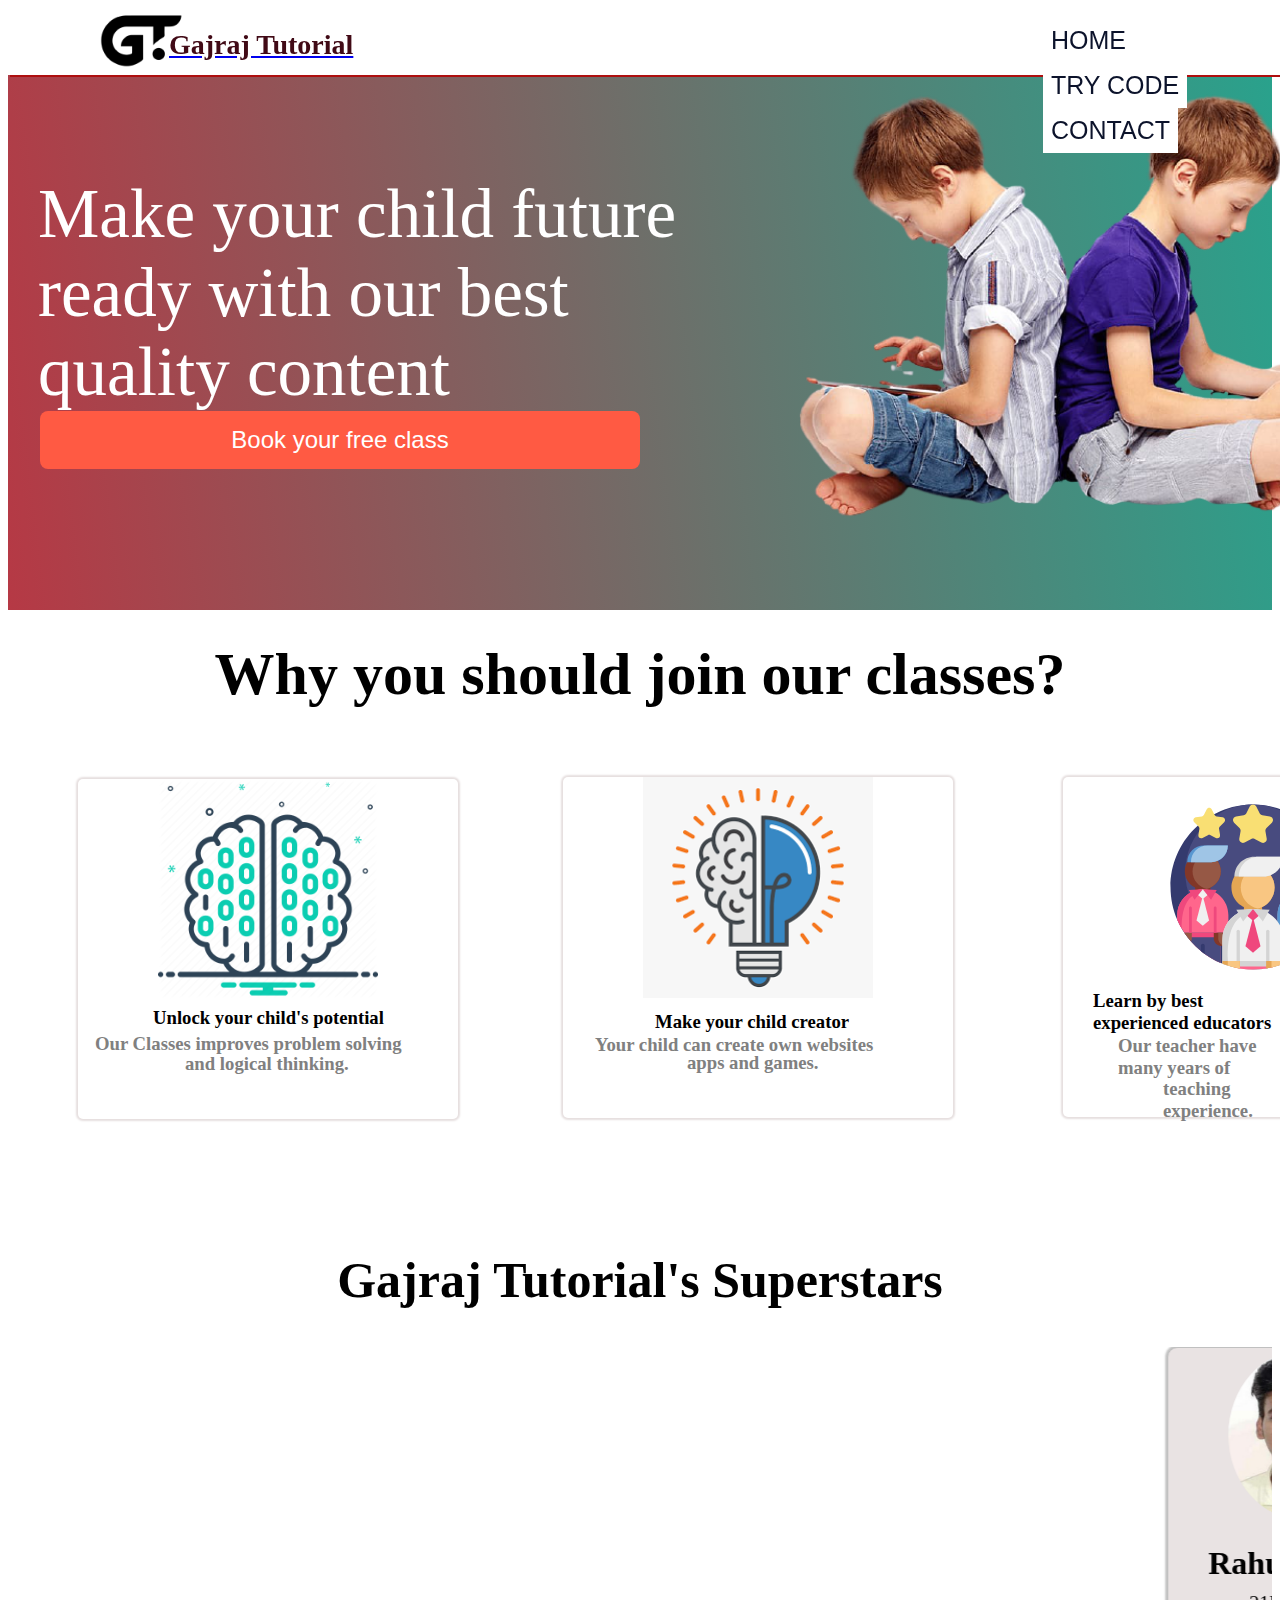
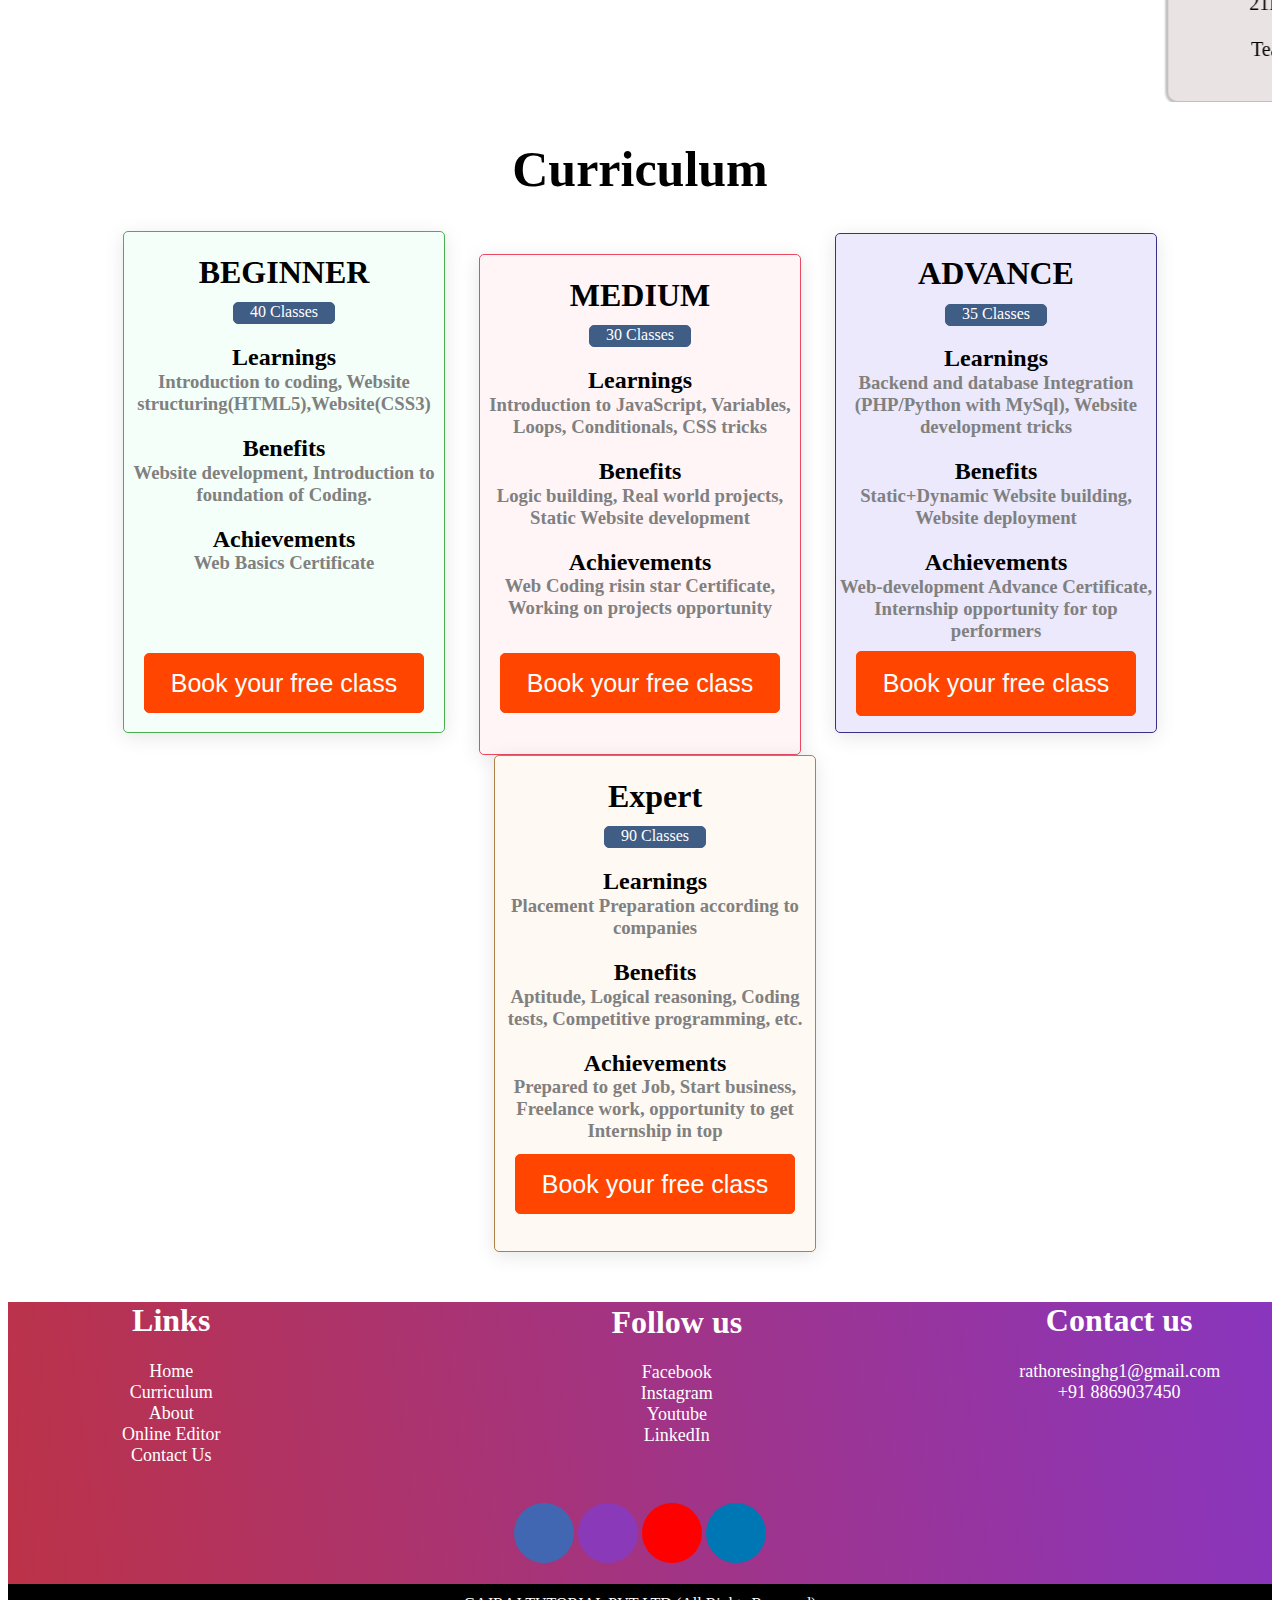
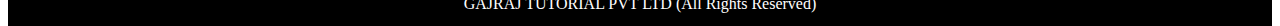
<file: index.html>
<!DOCTYPE html>
<html lang="en">
<head>
    <meta charset="UTF-8">
    <meta http-equiv="X-UA-Compatible" content="IE=edge">
    <meta name="viewport" content="width=device-width, initial-scale=1.0">
    <title>Gajraj Tutorial</title>
    <link rel="stylesheet" href="genxhomepage.css">
</head>
<body>
    <div class="Header">

<a href="index.html"><div class="Headering">
            <img src="gn.png">
            <div class="Headername">
                <h1>Gajraj Tutorial</h1>
            </div>  
        </div></a>

        <div class="headerhedding">
        <a href="index.html"><input type="button" value="HOME"></a>
        <a href="https://www.codechef.com/ide"><input type="button" value="TRY CODE"></a>
        <a href="genx tutorial form.html"><input type="button" value="CONTACT"></a>
        </div>
    </div>

    <div class="backgrounda">
        <div class="heading">
            Make your child future <br>ready with our best <br>quality content
        </div>
        
           <img src="1.png">

            <div class="button">
                <a href="booking.html"><input type="button" value="Book your free class"></a>
            </div>
        
    </div>
   
    <div class="reason">
       <center><h1>Why you should join our classes?</h1></center>
    </div>


    <div class="explain">
       <div class="boxa">
            <img src="brain.png" width="220px">
            <div class="a1">
                       <h3>Unlock your child's potential</h3>
                   <div class="a2">
                           <h3>Our Classes improves problem solving</h3>
                        <div class="a3">
                            <h3>and logical thinking.</h3>
                        </div>
                   </div>
            </div>
       </div>

       <br>         

       <div class="boxb">
             <img src="bulb.png" width="230px">
          <div class="b1">
                   <h3>Make your child creator</h3>
               <div class="b2">
                       <h3>Your child can create own websites </h3>
                    <div class="b3">
                        <h3> apps and games.</h3>
                    </div>
               </div>
          </div>
       </div>

      <div class="boxc">
          <img src="educators.svg" width="220px">  
               <div class="c1">
                       <h3>Learn by best experienced educators</h3>
                  <div class="c2">
                       <h3>Our teacher have many years of</h3>
                      <div class="c3">
                           <h3>teaching experience.</h3>
                      </div>
                  </div>
              </div>
      </div>
    </div>

    <div class="superstars">
        <h1>Gajraj Tutorial's Superstars</h1>
    </div>

   
        <div class="photoid"> 
            <marquee scrollamount="20" direction="left" width="100%">
            <div class="id">
                <img src="Rahul Kumar.jpg" >
                <h1>Rahul Kumar</h1><br><p>21BSA10118<br><br>Team Leader</p>
              </div>

              <div class="id">
                <img src="kartik.JPG" >
                <h1>Kartik Mishra</h1><br><p>21BSA10006<br><br>Team Member</p>
              </div>

              <div class="id">
                <img src="shreyan.jpg" >
                <h1>Shreyan Dhar</h1><br><p>21BSA10124<br><br>Team Member</p>
              </div>

              <div class="id">
                <img src="harshit.jpg" >
                <h1>Harshit Gupta</h1><br><p>21BSA10092<br><br>Team Member</p>
              </div>

              <div class="id">
                <img src="aditya.jpg" >
                <h1>Aditya Kumar</h1><br><p>21BSA10099<br><br>Team Member</p>
              </div>

              <div class="id">
                <img src="shreyansh.jpg" >
                <h1>Shreyansh</h1><br><p>21BSA10110<br><br>Team Member</p>
              </div>
             </marquee>
        </div>
    <div class="coursedetails">
        <h1>Curriculum</h1>
    </div>

    <div class="coursetypes">
        <div class="level1">
            <h1>BEGINNER</h1>
            <div class="classbox">
                40 Classes
            </div>
            <h2>Learnings</h2>
            <h3>Introduction to coding, Website structuring(HTML5),Website(CSS3)</h3>
            <h2>Benefits</h2>
            <h3>Website development, Introduction to foundation of Coding.</h3>
            <h2>Achievements</h2>
            <h3>Web Basics Certificate</h3>

            <a href="booking.html"><input type="button" value="Book your free class"></a>
        </div>

        <div class="level2">
            <h1>MEDIUM</h1>
            <div class="classbox">
                30 Classes
            </div>
            <h2>Learnings</h2>
            <h3>Introduction to JavaScript, Variables, Loops, Conditionals, CSS tricks</h3>
            <h2>Benefits</h2>
            <h3>Logic building, Real world projects, Static Website development</h3>
            <h2>Achievements</h2>
            <h3>Web Coding risin star Certificate, Working on projects opportunity</h3>

            <a href="booking.html"><input type="button" value="Book your free class"></a>
        </div>

        <div class="level3">
            <h1>ADVANCE</h1>
            <div class="classbox">
                35 Classes
            </div>
            <h2>Learnings</h2>
            <h3>Backend and database Integration (PHP/Python with MySql), Website development tricks</h3>
            <h2>Benefits</h2>
            <h3>Static+Dynamic Website building, Website deployment</h3>
            <h2>Achievements</h2>
            <h3>Web-development Advance Certificate, Internship opportunity for top performers</h3>

            <a href="booking.html"><input type="button" value="Book your free class"></a>
        </div>
    
        <div class="level4">
            <h1>Expert</h1>
            <div class="classbox">
                90 Classes
            </div>
            <h2>Learnings</h2>
            <h3>Placement Preparation according to companies</h3>
            <h2>Benefits</h2>
            <h3>Aptitude, Logical reasoning, Coding tests, Competitive programming, etc.</h3>
            <h2>Achievements</h2>
            <h3>Prepared to get Job, Start business, Freelance work, opportunity to get Internship in top</h3>

            <a href="booking.html"><input type="button" value="Book your free class"></a>
        </div>
        </div>
        
        <div class="footer">
            <div class="links">
                <h1>Links</h1>
                <p>
                    Home<br>
                    Curriculum<br>
                    About<br>
                    Online Editor<br>
                    Contact Us
                </p>
            </div>

            <div class="followus">
                <h1>Follow us</h1>
                <p>
                    Facebook<br>
                    Instagram<br>
                    Youtube<br>
                    LinkedIn<br>
                </p>
            </div>

            <div class="contactus">
                <h1>Contact us</h1>
                <p>
                    rathoresinghg1@gmail.com<br>
                    +91 8869037450
                </p>
            </div>

           <div class="circlesymbol">
               <div class="circle1">

               </div>
               <div class="circle2">
                   
               </div>
                  <div class="circle3">
                   
                  </div>
               <div class="circle4">
                   
               </div>
           </div>
          
           <div class="copyright">
                GAJRAJ TUTORIAL PVT LTD (All Rights Reserved)
            </div>
        </div>
    

</body>
</html>
</file>
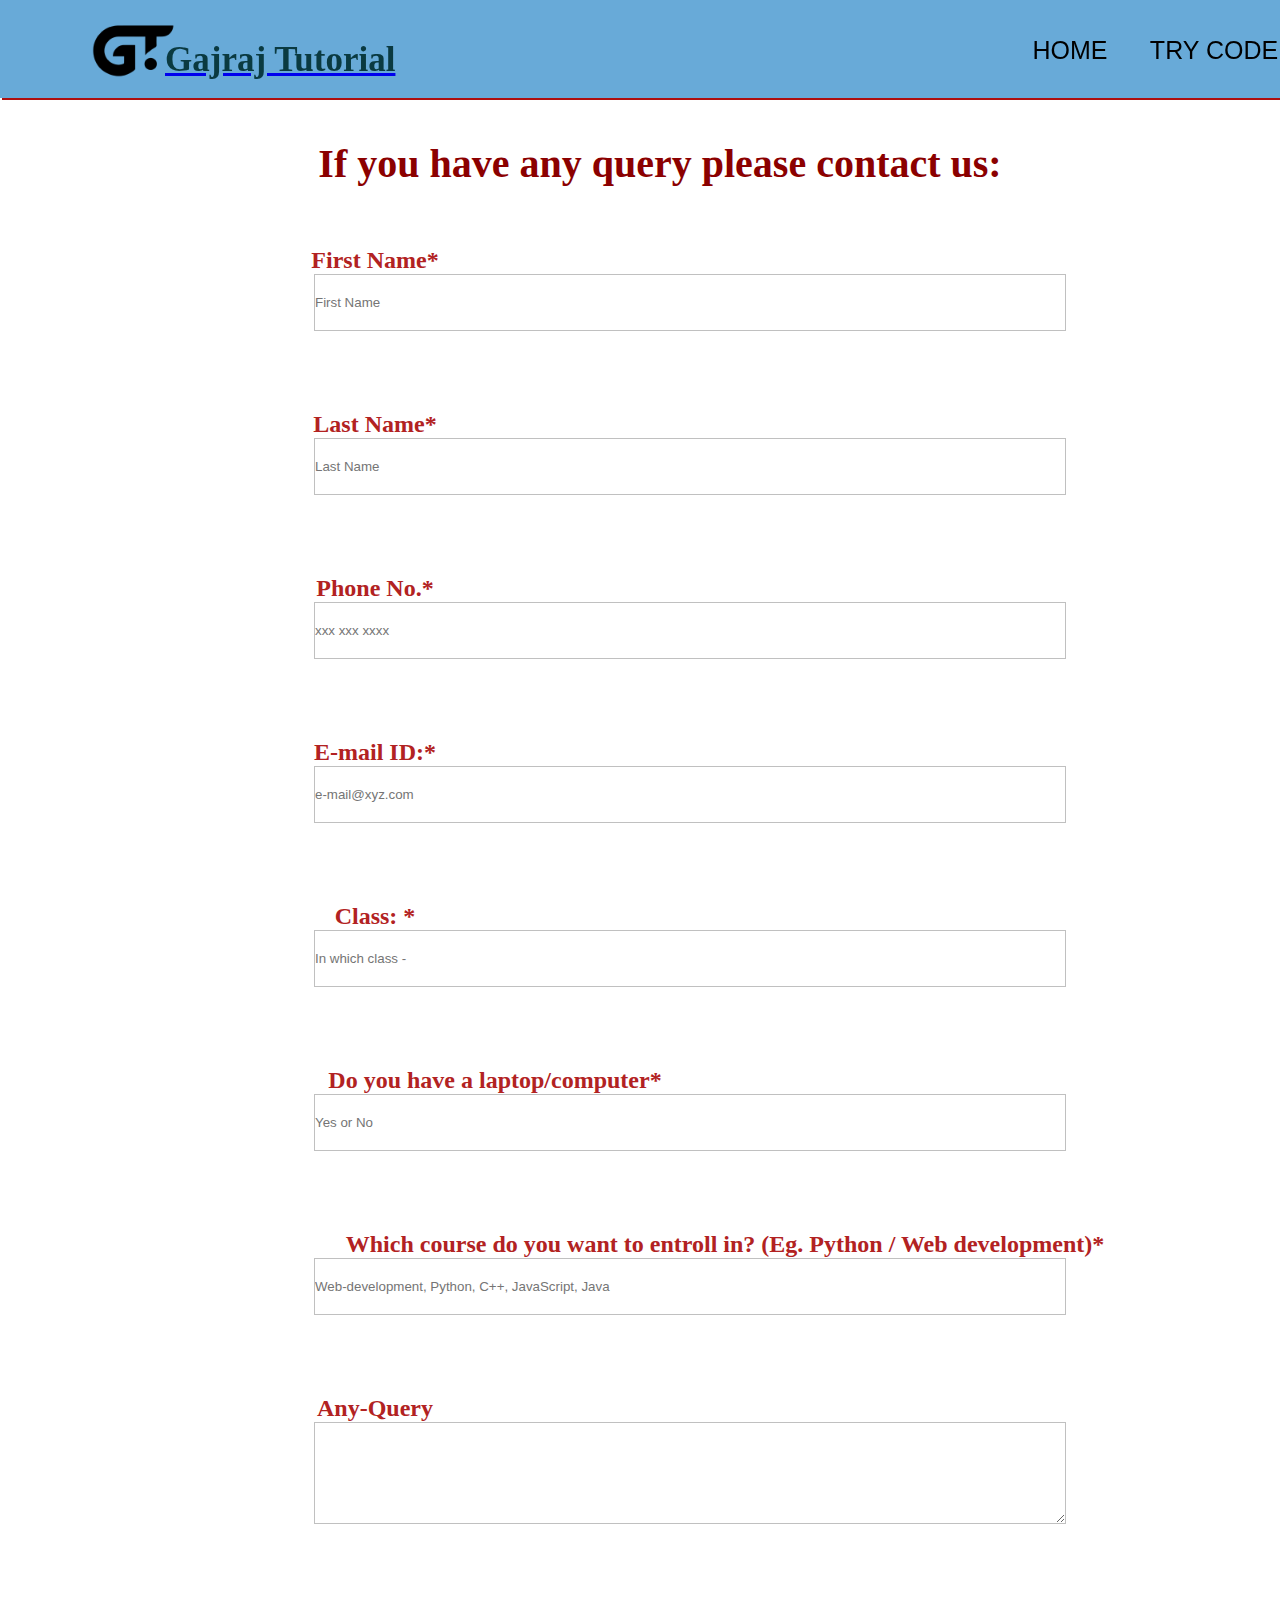
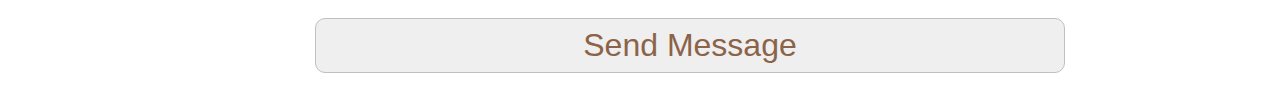
<file: booking.html>
<!DOCTYPE html>
<html lang="en">
<head>
    <meta charset="UTF-8">
    <meta http-equiv="X-UA-Compatible" content="IE=edge">
    <meta name="viewport" content="width=device-width, initial-scale=1.0">
    <title>Slot Booking</title>
    <link rel="stylesheet" href="booking.css">
</head>
<body>
  <div class="Header">

    <a href="index.html"><div class="Headering">
        <img src="gn.png">
        <div class="Headername">
            <span>Gajraj Tutorial</span>
        </div>  
    </div></a>

    <div class="headerhedding">
      <menu>
      <a href="index.html"><input type="button" value="HOME" width="10px"></a>
      <input type="button" value="TRY CODE">
      <a href="genx tutorial form.html"><input type="button" value="CONTACT"></a>
      </menu>
    </div>
  </div>

    <center><h1>If you have any query please contact us:</h1></center>
    <form>
  <h2>First Name*</h2>
      <div class="f1">
        <input type="text" placeholder="First Name"></div>

  <h2>Last Name*</h2>
      <div class="f1">
        <input type="text" placeholder="Last Name" ></div>

  <h2>Phone No.*</h2> 
        <div class="f1">
  <input type="number" placeholder="xxx xxx xxxx"></div>

  <h2>E-mail ID:*</h2>
         <div class="f1">
  <input type="text" placeholder="e-mail@xyz.com" required></div>
  
  <h2>Class: *</h2>
         <div class="f1">
  <input type="number" placeholder="In which class - " required></div>
  
  <h2><p>Do you have a laptop/computer*</p></h2>
         <div class="f1">
  <input type="text" placeholder="Yes or No" required></div>
  
  <h2><pp>Which course do you want to entroll in? (Eg. Python / Web development)*</pp></h2>
         <div class="f1">
  <input type="text" placeholder="Web-development, Python, C++, JavaScript, Java" required></div>
  
    <h2>Any-Query</h2>
         <div class="f1">
             <textarea>
                </textarea>
           </div>
           
    <div class="s">
      <input type="button" value="Send Message">
    </div>

 </form>   
</body>
</html>
</file>
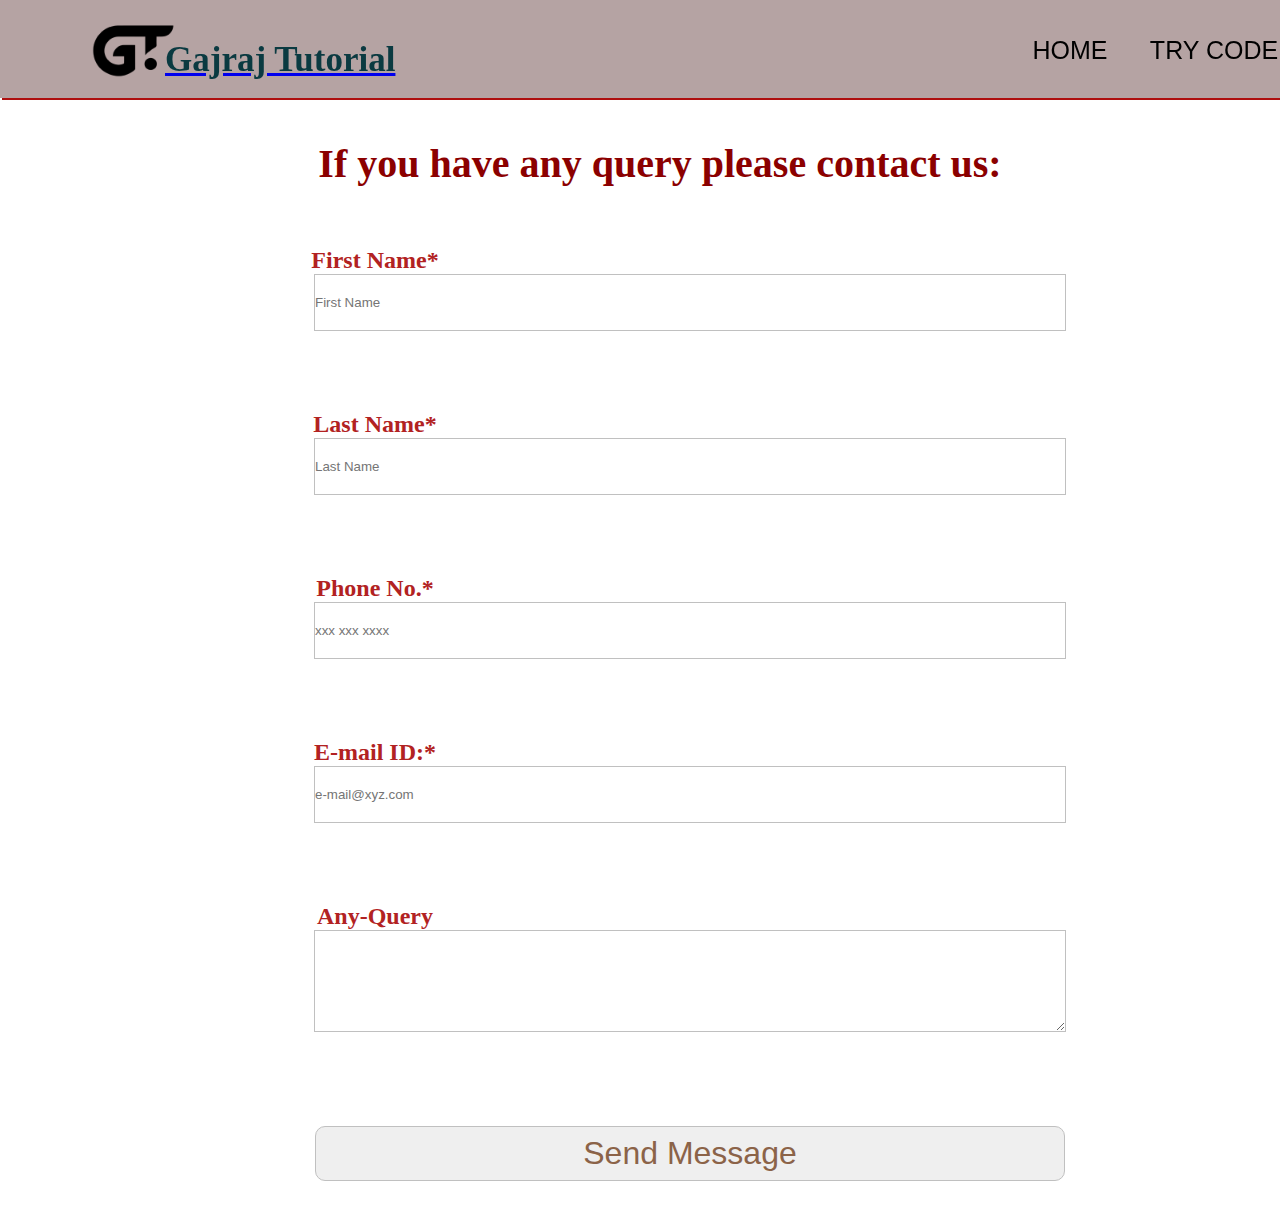
<file: genx tutorial form.html>
<!DOCTYPE html>
<html lang="en">
<head>
    <meta charset="UTF-8">
    <meta http-equiv="X-UA-Compatible" content="IE=edge">
    <meta name="viewport" content="width=device-width, initial-scale=1.0">
    <title>Contact form</title>
    <link rel="stylesheet" href="style.css">
</head>
<body>
  <div class="Header">

    <a href="index.html"><div class="Headering"> 
      <img src="gn.png">
      <div class="Headername">
          <span>Gajraj Tutorial</span>
      </div>  
  </div></a>

    <div class="headerhedding">
      <menu>
      <a href="index.html"><input type="button" value="HOME" width="10px"></a>
      <input type="button" value="TRY CODE">
      <a href="genx tutorial form.html"><input type="button" value="CONTACT"></a>
      </menu>
    </div>
  </div>

    <center><h1>If you have any query please contact us:</h1></center>
    <form>
  <h2>First Name*</h2>
      <div class="f1">
        <input type="text" placeholder="First Name"></div>

  <h2>Last Name*</h2>
      <div class="f1">
        <input type="text" placeholder="Last Name" ></div>

  <h2>Phone No.*</h2> 
        <div class="f1">
  <input type="number" placeholder="xxx xxx xxxx"></div>

  <h2>E-mail ID:*</h2>
         <div class="f1">
  <input type="text" placeholder="e-mail@xyz.com" required></div>
         
    <h2>Any-Query</h2>
         <div class="f1">
             <textarea>
                </textarea>
           </div>
           
    <div class="s">
      <input type="button" value="Send Message">
    </div>

 </form>   
</body>
</html>
</file>
<file: genxhomepage.css>
.Header
{
    margin-left: 0px;
    position: fixed;
    box-shadow:  2px 2px rgb(174, 15, 15);
    margin-top: -98px;
    padding-bottom: 13px;
    background-color: rgb(255, 255, 255);
    width: 100%;
    z-index: 100;
    height: 85px;
}

.Header img 
{
   width: 100px;
   height: 100px;
   margin-left: 80px;
   margin-top: 19px;
}
.Headername
{
    color:rgb(65, 10, 22) ;
    font-size: 14px;
    margin-left: 161px;
    margin-top: -90px;
    text-decoration: none;
}
.headerhedding
{
    margin-top: -62px;
    margin-left: 1000px;    
}
  .headerhedding input
  {
    color: rgb(12, 19, 43);
    background-color: white;
    border: none;
    font-size: 25px;
    font-family: 'Franklin Gothic Medium', 'Arial Narrow', Arial, sans-serif;
    padding: 8px;
    margin-left: 35px;
  }

  .headerhedding input:hover
  {
      color:red;
      cursor: pointer;
  }

.backgrounda {
    border-color: 1px none;
    height: 535px;;
    width: 100%;
    background-image: linear-gradient(82.95deg, rgb(191, 50, 64) -6.56%, rgb(10, 185, 156) 122.43%, rgb(169, 52, 37));
    margin-top: -25px;
    
}

 .heading {
    font-size: 69px;
    color: white;
    font-family: 'Robot Slab', serif;
    margin-top: 100px;
    margin-left: 30px;
    padding-top: 100px;
}
 .backgrounda img {
     margin-left: 767px;
     height: auto;
     width: 49%;
     margin-top: -320px;
 }

.button {
    margin-left: 32px;
    margin-top: -125px;
}
 .button input {
    color: white;
    border:none;
    border-radius: 8px;
    background-color: #ff5a43;
    font-size: x-large;
    padding-left: 150px;
    padding-right: 150px;
    padding-top: 15px;
    padding-bottom: 15px;
    cursor:pointer;
    width: 600px;
}


.reason h1 {
    font-size: 60px;
    margin-top: 30px;
}

.explain img {
    border-radius: 5px;
    box-shadow:0 0 2px 2px rgb(230 223 223);
    padding-left: 80px;
    padding-right: 80px;
    padding-bottom: 120px;
}
.explain{
    padding-top: 50px ;
    padding-bottom: 110px ;
    margin-top: -20px;
}


.boxa {
    margin-left: 70px;
}

.a1 {
    margin-left: 75px;
    margin-top: -135px;
}
.a2 {
    color: grey;
    margin-left: -58px;
    margin-top: -15px;
}
.a3 {
    margin-left: 90px;
    margin-top: -20px;

}

.boxb {
    margin-left: 555px;
    margin-top: -335px;
}

.b1 {
    margin-left: 92px;
    margin-top: -130px;
}
.b2 {
    color: grey;
    margin-left: -60px;
    margin-top: -17px;
}
.b3 {
    margin-left: 92px;
    margin-top: -23px;
}

.boxc {
    margin-left: 1055px;
    margin-top: -316px;
}

.c1 {
    margin-left: 30px;
    margin-top: -150px;
}
.c2 {
    color: grey;
    margin-left: 25px;
    margin-top: -17px;

}
.c3 {
    margin-left: 45px;
    margin-top: -20px;
}

.superstars {
    text-align: center;
}

.superstars h1 {
    font-size: 50px;
    margin-top: 0px;
}
.photoid {
    text-align: center; 
    padding-top: 5px;   
    width: 100%;
}
.id {
    border: 1px solid silver;
    border-radius: 10px;
    width: 150px;
    box-shadow: 0px 0px 2px 2px silver;
    background-color: rgb(233, 227, 227);
    padding-left: 60px;
    padding-right: 60px;
    padding-bottom: 20px;
    display: inline-block;
    text-align: center;
    margin-left: 60px;
}
.id img {
    border-radius: 50%;
    width: 150px;
    height: 170px;
    margin-top: 2px;   
}
.id h1
{
    margin-left: -20px;
}
.id p
{
    margin-top: -30px;
    font-size: 20px;
    font-weight: 400;
}
.coursedetails
{
    margin-top: 10px;
    font-size: 25px;
    text-align: center;
}
.coursetypes 
{
    text-align: center;
}
.level1
{
    border: 1px solid #4AAF50;
    box-shadow: 0px 4px 20px rgb(0 0 0 / 10%);
    height: 400px;
    width: 320px;
    background-color:  #F3FFF8;
    text-align: center;
    border-radius: 5px;
    padding-bottom: 100px;
    display: inline-block;

}

.classbox 
{
    color: white;
    border: 1px solid #3f5d85;
    background-color: #3f5d85;
    height: 20px;
    width: 100px;
    margin-left: 109px;
    border-radius: 5px;
    margin-top: -10px;
}
.level1 h3
{
    color: grey;
    margin-top: -20px;
}

.level1 input
{
    color: white;
    border: 1px solid orangered;
    background-color: orangered;
    width: 280px;
    height: 60px;
    margin-top: 60px;
    border-radius: 5px;
    font-size: 25px;
    cursor: pointer;
    
}

.level2
{
    border: 1px solid #EB4962;
    box-shadow: 0px 4px 20px rgb(0 0 0 / 10%);
    height: 379px;
    width: 320px;
    background-color:  #FFF5F7;
    text-align: center;
    border-radius: 5px;
    padding-bottom: 120px;
    display: inline-block;
    margin-left: 30px;
}
.level2 h3
{
    color: grey;
    margin-top: -20px;
}
.level2 input
{
    color: white;
    border: 1px solid orangered;
    background-color: orangered;
    width: 280px;
    height: 60px;
    margin-top: 15px;
    border-radius: 5px;
    font-size: 25px;
    cursor: pointer;
}
.level3
{
    border: 1px solid #383187;
    box-shadow: 0px 4px 20px rgb(0 0 0 / 10%);
    height: 398px;
    width: 320px;
    background-color:  #5347e11e;
    text-align: center;
    border-radius: 5px;
    padding-bottom: 100px;
    display: inline-block;
    margin-left: 30px;
}
.level3 h3
{
    color: grey;
    margin-top: -20px;
}
.level3 input
{
    color: white;
    border: 1px solid orangered;
    background-color: orangered;
    width: 280px;
    height: 65px;
    margin-top: -10px;
    border-radius: 5px;
    font-size: 25px;
    cursor: pointer;
}
.level4
{
    border: 1px solid #af804a;
    box-shadow: 0px 4px 20px rgb(0 0 0 / 10%);
    height: 395px;
    width: 320px;
    background-color:  #fff9f3;
    text-align: center;
    border-radius: 5px;
    padding-bottom: 100px;
    display: inline-block;
    margin-left: 30px;

}
.level4 h3
{
    color: grey;
    margin-top: -20px;
}
.level4 input
{
    color: white;
    border: 1px solid orangered;
    background-color: orangered;
    width: 280px;
    height: 60px;
    margin-top: -7px;
    border-radius: 5px;
    font-size: 25px;
    cursor: pointer;
}
.footer
{
    background-image: linear-gradient(82.95deg, rgb(191, 50, 64) -6.56%, rgb(126, 54, 217) 122.43%, rgb(255, 90, 67));
    width: 100%;
    height: 300px;
    margin-top: 50px;
    
}
.links
{
    border:1px none;
    color: white;
    width: 200px;
    height: 200px;
    margin-left: 5%;
    text-align: center;

    
}
.links p{
    font-size: 18px;
}
.followus
{
    border:1px none;
    color: white;
    width: 200px;
    margin-left: 45%;
    margin-top: -220px;
    text-align: center;
}
.followus p{
    font-size: 18px;
    text-align: center;
}

.contactus
{
    border:1px none;
    color: white;
    width: 200px;
    margin-left: 80%;
    text-align: center;
    margin-top: -165px;
}
.contactus p{
    font-size: 18px;
}
.circlesymbol
{
    height: 1px;
    width:100% px;
    background-color: none;
    margin-top: 100px;
    text-align: center;
}
.circle1
{
    height:60px;
    width: 60px;
    background-color: #4267B2;
    border-radius: 50%;
    display: inline-block;
    cursor: pointer;
}
.circle2
{
    height:60px;
    width: 60px;
    background-color: #8a3ab9;
    border-radius: 50%;
    display: inline-block;
    cursor: pointer;

}
.circle3
{
    height:60px;
    width: 60px;
    background-color: #FF0000;
    border-radius: 50%;
    display: inline-block;
    cursor: pointer;

}
.circle4
{
    height:60px;
    width: 60px;
    background-color: #0077b5;
    border-radius: 50%;
    display: inline-block;
    cursor: pointer;

}
.copyright
{
    color: white;
    border:1px solid black;
    background-color: black;
    height: 20px;
    text-align: center;
    padding-top: 10px;
    padding-bottom: 10px;
    margin-top: 80px;
}
</file>
<file: booking.css>
*{
    margin: 0;
    padding: 0;
}
.Header
{
    position: fixed;
    box-shadow:  2px 2px rgb(174, 15, 15);
    padding-bottom: 13px;
    background-color: rgb(104, 170, 216);
    width: 100%;
    height: 85px;
    margin-top: -140px;
}

.Header img 
{
   width: 100px;
   height: 100px;
   margin-left: 80px;
   margin-top: 6px;
}
.Headername
{
    color:rgb(10, 58, 65) ;
    font-size: 35px;
    margin-left: 165px;
    margin-top: -70px;
    font-weight: 600;
}
.headerhedding
{
    margin-top: -60px;
    margin-left: 400px;
}
menu
{
    margin-left: 600px;
    width: 810px;
    padding-bottom: 10px;
}
.headerhedding input{
    width: 140px;
    height: 40px;
    background-color: transparent;
    font-size: 25px;
    border: none;
    font-family: 'Franklin Gothic Medium', 'Arial Narrow', Arial, sans-serif;
}
.headerhedding input:hover
{
    color:red;
    cursor: pointer;
}

form
{
    text-align: center;
    margin-top: -20px;
}
.f1
{
    margin-top:-10px;
    margin-left:100px;
}

  
  input{
      width:750px;
      height:55px; 
      margin-top: 10px;
      border: 1px solid silver;}
.s 
{
    margin-top:60px;
    padding-top: 20px;
    padding-bottom: 30px;
}

.f1 textarea {
    width:750px; 
    height:100px;
    margin-top: 10px;
    border:1px solid silver;
}
h1 {
    font-size: 2.5rem;
    margin-top: 140px;
    color: darkred;
    margin-left: 40px;
}

h2 {
    margin-top:80px;
    margin-left: -530px;
    color: firebrick;
}

h2 p
{
    margin-top:80px;
    margin-left: 240px;
    color: firebrick;
}

h2 pp
{
    margin-top:80px;
    margin-left: 700px;
    color: firebrick; 
}
.s input {
    color: #8b6348;
    border:1px solid silver;
    border-radius: 10px;
    font-size: xx-large;
    margin-left: 100px;
}
.s input:hover
{
    background-color: rgb(181, 163, 163);
    cursor: pointer;
}
</file>
<file: style.css>
*{
    margin: 0;
    padding: 0;
}
.Header
{
    position: fixed;
    box-shadow:  2px 2px rgb(174, 15, 15);
    padding-bottom: 13px;
    background-color: rgb(181, 163, 163);
    width: 100%;
    height: 85px;
    margin-top: -140px;
}

.Header img 
{
   width: 100px;
   height: 100px;
   margin-left: 80px;
   margin-top: 6px;
}
.Headername
{
    color:rgb(10, 58, 65) ;
    font-size: 35px;
    margin-left: 165px;
    margin-top: -70px;
    font-weight: 600;
}
.headerhedding
{
    margin-top: -60px;
    margin-left: 400px;
}
menu
{
    margin-left: 600px;
    width: 810px;
    padding-bottom: 10px;
}
.headerhedding input{
    width: 140px;
    height: 40px;
    background-color: transparent;
    font-size: 25px;
    border: none;
    font-family: 'Franklin Gothic Medium', 'Arial Narrow', Arial, sans-serif;
}
.headerhedding input:hover
{
    color:red;
    cursor: pointer;
}

form
{
    text-align: center;
    margin-top: -20px;
}
.f1
{
    margin-top:-10px;
    margin-left:100px;
}

  
  input{
      width:750px;
      height:55px; 
      margin-top: 10px;
      border: 1px solid silver;}
.s 
{
    margin-top:60px;
    padding-top: 20px;
    padding-bottom: 30px;
}

.f1 textarea {
    width:750px; 
    height:100px;
    margin-top: 10px;
    border:1px solid silver;
}
h1 {
    font-size: 2.5rem;
    margin-top: 140px;
    color: darkred;
    margin-left: 40px;
}

h2 {
    color:rgb(32, 23, 25);
    margin-top:80px;
    margin-left: -530px;
    color: firebrick;
}

.s input {
    color: #8b6348;
    border:1px solid silver;
    border-radius: 10px;
    font-size: xx-large;
    margin-left: 100px;
}
.s input:hover
{
    background-color: rgb(181, 163, 163);
    cursor: pointer;
}
</file>
